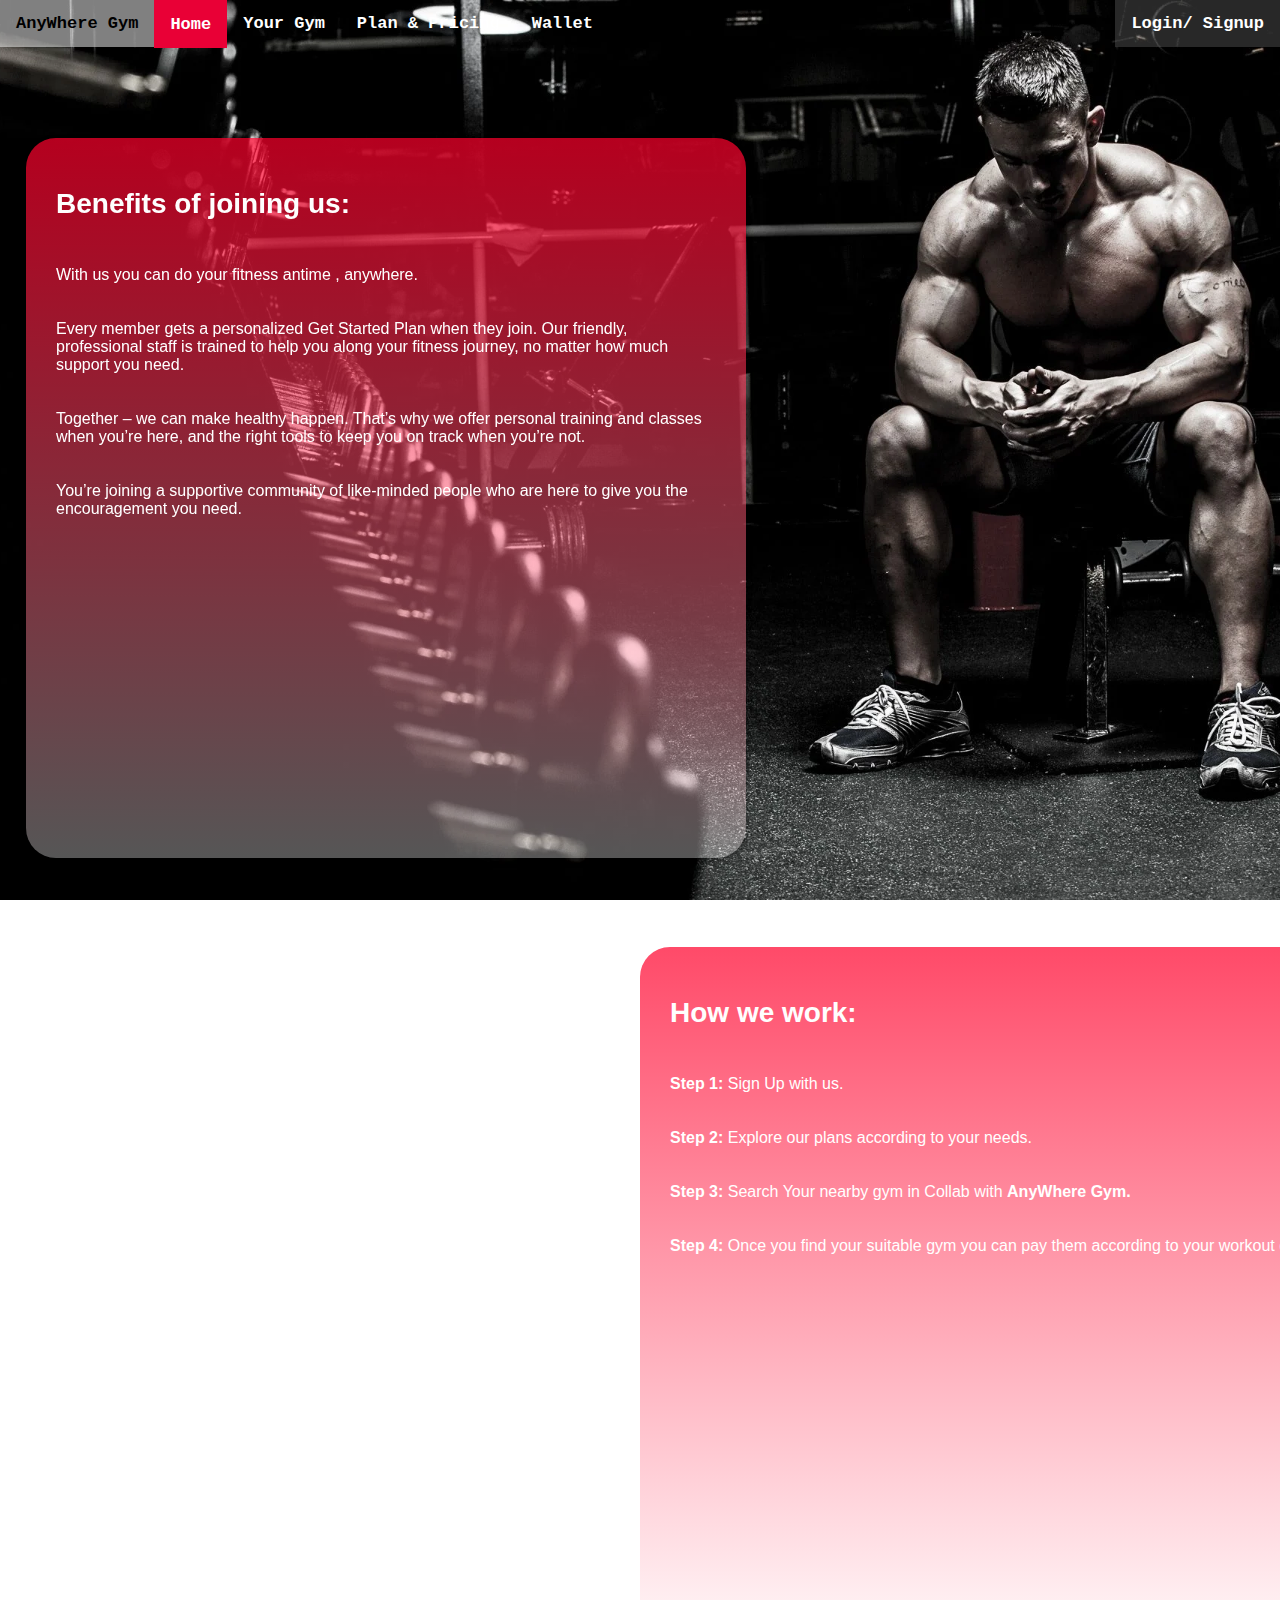
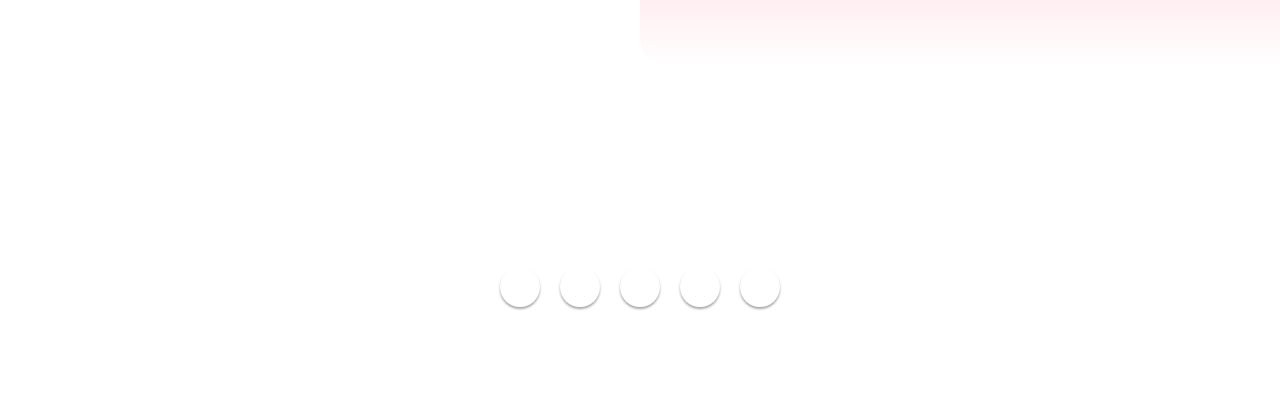
<file: index.html>
<!DOCTYPE html>
<html lang="en">
<head>
    <meta charset="UTF-8">
    <meta http-equiv="X-UA-Compatible" content="IE=edge">
    <meta name="viewport" content="width=device-width, initial-scale=1.0">
    <title>Fit band</title>
    <link rel="stylesheet" href="https://use.fontawesome.com/releases/v5.8.1/css/all.css" integrity="sha384-50oBUHEmvpQ+1lW4y57PTFmhCaXp0ML5d60M1M7uH2+nqUivzIebhndOJK28anvf" crossorigin="anonymous" />

<link href="https://fonts.googleapis.com/css?family=Poppins:200i,300,400&display=swap" rel="stylesheet" />
    <link rel="stylesheet" href="style1.css">
    <script>
        function myFunction() {
  var x = document.getElementById("myTopnav");
  if (x.className === "topnav") {
    x.className += " responsive";
  } else {
    x.className = "topnav";
  }
}
    </script>
</head>
<body>
    <div>
        <div class="topnav" id="myTopnav">
            <a href="#" id="brand-name">AnyWhere Gym</a>
            <a href="index.html" class="active">Home <i class="fa fa-home" aria-hidden="true"></i></a>
            <a href="search.html">Your Gym</a>
            <a href="planandpricing.html">Plan & Pricing </a>
            <a href="wallet.html">Wallet </a>
            <div class="right-lnk">
            <a href="login.html" id="login">Login/ Signup</i></a>
            </div>
            <a href="javascript:void(0);" class="icon" onclick="myFunction()">
              <i class="fa fa-bars"></i>
            </a>
          </div>

          <!-- Card -->
          <div>
          <div class="card" >
            
            <h3>Benefits of joining us:</h3>
            <br><br>
            <ul class="Benefits">
                <li>With us you can do your fitness antime , anywhere.</li>
                <br><br>
                <li>Every member gets a personalized Get Started Plan when they join. Our friendly, professional staff is trained to help you along your fitness journey, no matter how much support you need.</li>
                <br><br>
                <li>Together – we can make healthy happen. That’s why we offer personal training and classes when you’re here, and the right tools to keep you on track when you’re not.</li>
                <br><br>
                <li>You’re joining a supportive community of like-minded people who are here to give you the encouragement you need.</li>
            </ul>
    
        </div>
        <div class="card-2">
           
            <h3>How we work:</h3>
            <br><br>
            <ul class="Benefits">
                <li><strong>Step 1:</strong> Sign Up with us.</li>
                <br><br>
                <li><strong>Step 2:</strong> Explore our plans according to your needs.</li>
                <br><br>
                <li><strong>Step 3:</strong> Search Your nearby gym in Collab with <strong>AnyWhere Gym.</strong></li>
                <br><br>
                <li><strong>Step 4:</strong> Once you find your suitable gym you can pay them according to your workout days.</li>
                <br><br>
            </ul>
    
        </div>
        </div>

        <!--Footer-->

        <footer id="contact">
          <ul>
            <div id="icon-container">
              <a href="#">
                <div class="icon">
                  <li><i class="fab fa-twitter"></i></li>
                </div>
              </a>
              <a href="#">
                <div class="icon">
                  <li><i class="fab fa-instagram"></i></li>
                </div>
              </a>
              <a href="#">
                <div class="icon">
                  <li><i class="fab fa-facebook-f"></i></li>
                </div>
              </a>
              <a href="#">
                <div class="icon">
                  <li><i class="far fa-envelope"></i></li>
                </div>
              </a>
              <a href="#">
                <div class="icon">
                  <li><i class="fab fa-free-code-camp"></i></li>
                </div>
              </a>
            </div>
          </ul>
          
          <p>&copy; 2020-2021, *AnyWhere Gym*</p>
        </footer>
        
        
    
</body>
</html>
</file>
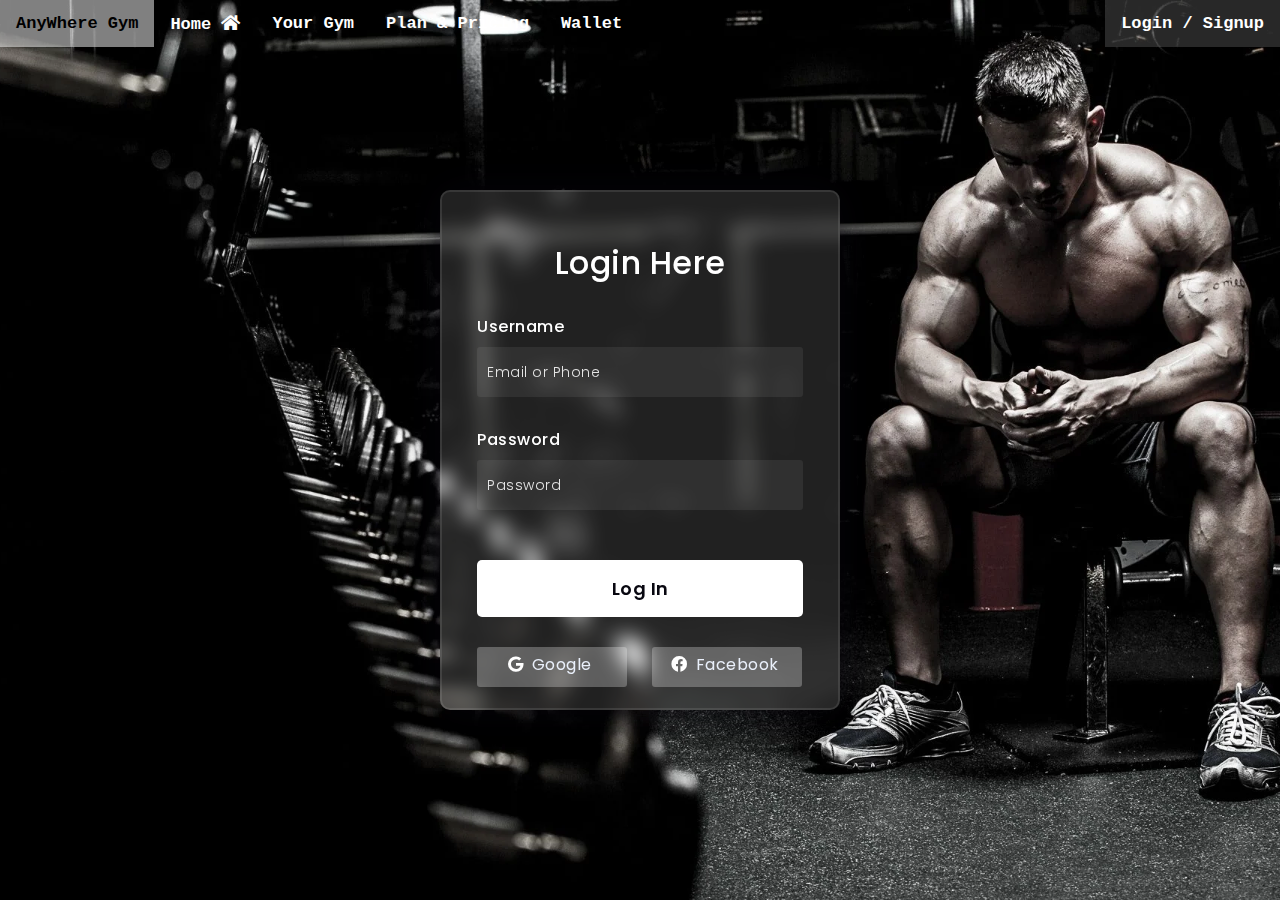
<file: login.html>
<!DOCTYPE html>
<html lang="en">
<head>
    <meta charset="UTF-8">
    <meta http-equiv="X-UA-Compatible" content="IE=edge">
    <meta name="viewport" content="width=device-width, initial-scale=1.0">
    <title>Login/Sign Up</title>
    <link rel="stylesheet" href="https://use.fontawesome.com/releases/v5.8.1/css/all.css" integrity="sha384-50oBUHEmvpQ+1lW4y57PTFmhCaXp0ML5d60M1M7uH2+nqUivzIebhndOJK28anvf" crossorigin="anonymous" />

<link href="https://fonts.googleapis.com/css?family=Poppins:200i,300,400&display=swap" rel="stylesheet" />
    <link rel="stylesheet" href="style1.css">
	<link rel="preconnect" href="https://fonts.gstatic.com">
    <link rel="stylesheet" href="https://cdnjs.cloudflare.com/ajax/libs/font-awesome/5.15.4/css/all.min.css">
    <link href="https://fonts.googleapis.com/css2?family=Poppins:wght@300;500;600&display=swap" rel="stylesheet">
    <!--Stylesheet-->
    <style media="screen">
      *,
*:before,
*:after{
    padding: 0;
    margin: 0;
    box-sizing: border-box;
}
/* body{
    background-color: #080710;
} */
.background{
    width: 430px;
    height: 520px;
    position: absolute;
    transform: translate(-50%,-50%);
    left: 50%;
    top: 50%;
}

.shape:last-child{
    background: linear-gradient(
        to right,
        #ff512f,
        #f09819
    );
    right: -30px;
    bottom: -80px;
}
form{
    height: 520px;
    width: 400px;
    background-color: rgba(255,255,255,0.13);
    position: absolute;
    transform: translate(-50%,-50%);
    top: 50%;
    left: 50%;
    border-radius: 10px;
    backdrop-filter: blur(10px);
    border: 2px solid rgba(255,255,255,0.1);
    box-shadow: 0 0 40px rgba(8,7,16,0.6);
    padding: 50px 35px;
}
form *{
    font-family: 'Poppins',sans-serif;
    color: #ffffff;
    letter-spacing: 0.5px;
    outline: none;
    border: none;
}
form h3{
    font-size: 32px;
    font-weight: 500;
    line-height: 42px;
    text-align: center;
}

label{
    display: block;
    margin-top: 30px;
    font-size: 16px;
    font-weight: 500;
}
input{
    display: block;
    height: 50px;
    width: 100%;
    background-color: rgba(255,255,255,0.07);
    border-radius: 3px;
    padding: 0 10px;
    margin-top: 8px;
    font-size: 14px;
    font-weight: 300;
}
::placeholder{
    color: #e5e5e5;
}
button{
    margin-top: 50px;
    width: 100%;
    background-color: #ffffff;
    color: #080710;
    padding: 15px 0;
    font-size: 18px;
    font-weight: 600;
    border-radius: 5px;
    cursor: pointer;
}
.social{
  margin-top: 30px;
  display: flex;
}
.social div{
  background: red;
  width: 150px;
  border-radius: 3px;
  padding: 5px 10px 10px 5px;
  background-color: rgba(255,255,255,0.27);
  color: #eaf0fb;
  text-align: center;
}
.social div:hover{
  background-color: rgba(255,255,255,0.47);
}
.social .fb{
  margin-left: 25px;
}
.social i{
  margin-right: 4px;
}

    </style>
    <script>
        function myFunction() {
  var x = document.getElementById("myTopnav");
  if (x.className === "topnav") {
    x.className += " responsive";
  } else {
    x.className = "topnav";
  }
}
    </script>
</head>
<body>
	 <!-- Nav bar -->
    <div>
        <div class="topnav" id="myTopnav">
            <a href="#" id="brand-name">AnyWhere Gym</a>
            <a href="index.html">Home <i class="fa fa-home" aria-hidden="true"></i></a>
            <a href="search.html">Your Gym</a>
            <a href="planandpricing.html">Plan & Pricing </a>
            <a href="wallet.html">Wallet </a>
            <div class="right-lnk">
            <a href="login.html" id="login">Login / Signup</i></a>
            </div>
            <a href="javascript:void(0);" class="icon" onclick="myFunction()">
              <i class="fa fa-bars"></i>
            </a>
			<!-- Login FOrm -->
				
				<form>
					<h3>Login Here</h3>
			
					<label for="username">Username</label>
					<input type="text" placeholder="Email or Phone" id="username">
			
					<label for="password">Password</label>
					<input type="password" placeholder="Password" id="password">
			
					<button>Log In</button>
					<div class="social">
					  <div class="go"><i class="fab fa-google"></i>  Google</div>
					  <div class="fb"><i class="fab fa-facebook"></i>  Facebook</div>
					</div>
				</form>
			
			  
    </div>
	</div>
	</body>
	</html>
</file>
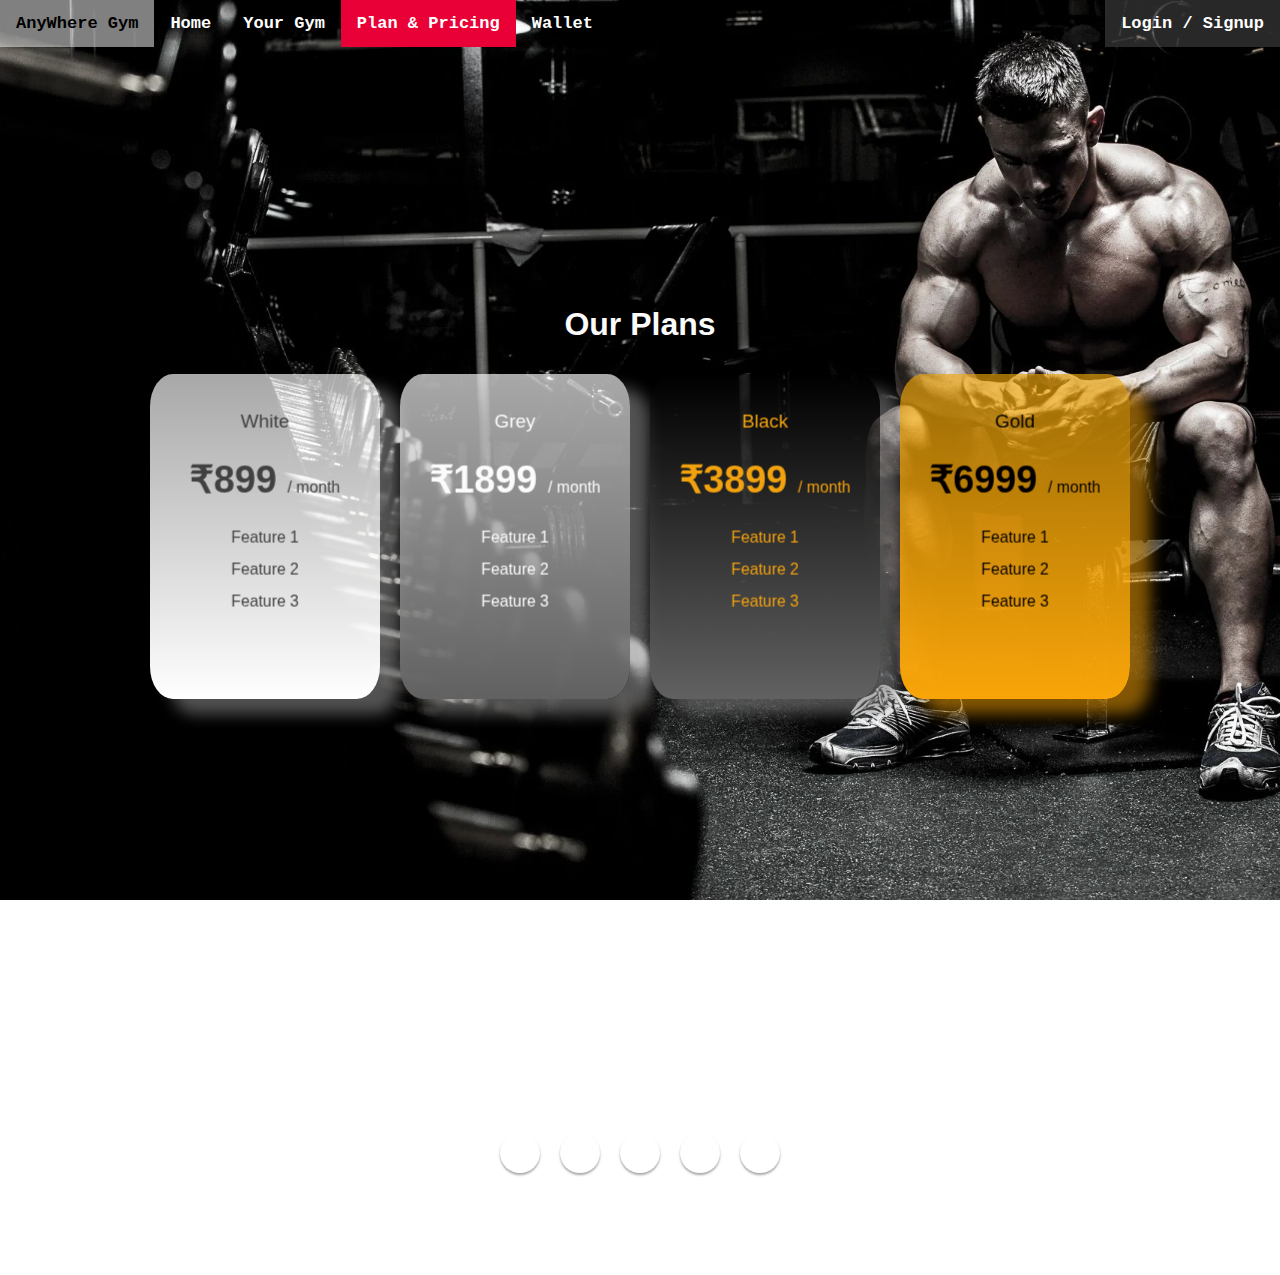
<file: planandpricing.html>
<!DOCTYPE html>
<html lang="en">
<head>
    <meta charset="UTF-8">
    <meta http-equiv="X-UA-Compatible" content="IE=edge">
    <meta name="viewport" content="width=device-width, initial-scale=1.0">
    <title>Plan and Pricing</title>
    <link rel="stylesheet" href="https://use.fontawesome.com/releases/v5.8.1/css/all.css" integrity="sha384-50oBUHEmvpQ+1lW4y57PTFmhCaXp0ML5d60M1M7uH2+nqUivzIebhndOJK28anvf" crossorigin="anonymous" />

<link href="https://fonts.googleapis.com/css?family=Poppins:200i,300,400&display=swap" rel="stylesheet" />
    <link rel="stylesheet" href="planandpricingstyle.css">
<script>
        function myFunction() {
  var x = document.getElementById("myTopnav");
  if (x.className === "topnav") {
    x.className += " responsive";
  } else {
    x.className = "topnav";
  }
}
    </script>
</head>
<body>
    <div>
        <div class="topnav" id="myTopnav">
            <a href="#" id="brand-name">AnyWhere Gym</a>
            <a href="index.html" >Home <i class="fa fa-home" aria-hidden="true"></i></a>
            <a href="search.html">Your Gym</a>
            <a href="planandpricing.html"class="active">Plan & Pricing </a>
            <a href="wallet.html">Wallet </a>
            <div class="right-lnk">
            <a href="login.html" id="login">Login / Signup</i></a>
            </div>
            <a href="javascript:void(0);" class="icon" onclick="myFunction()">
              <i class="fa fa-bars"></i>
            </a>
          </div>
          <div class="container">
            <h1 style="color:#fbfbfb">Our Plans</h1>
            <div class="card-container">
              <div class="card-wrapper">
                <div class="card light">
                  <div class="text-overlay">
                    <h2>White</h2>
                    <div class="price">₹899 <small>/ month</small></div>
                    <div class="details-text">
                      <span>Feature 1</span>
                      <span>Feature 2</span>
                      <span>Feature 3</span>
                    </div>
                  </div>
                  <div class="purchase-button-container">
                    <h2 class="back-h2">White</h2>
                    <div class="purchase-button light">Purchase</div>
                  </div>
                </div>
              </div>
              
              <div class="card-wrapper">
                <div class="card grey">
                  <div class="text-overlay">
                    <h2>Grey</h2>
                    <div class="price">₹1899 <small>/ month</small></div>
                    <div class="details-text">
                      <span>Feature 1</span>
                      <span>Feature 2</span>
                      <span>Feature 3</span>
                    </div>  
                  </div>
                  <div class="purchase-button-container">
                    <h2 class="back-h2">Grey</h2>
                    <div class="purchase-button grey">Purchase</div>
                  </div>
                </div>
              </div>
              <div class="card-wrapper">
                <div class="card dark">
                  <div class="text-overlay">
                    <h2>Black</h2>
                    <div class="price">₹3899 <small>/ month</small></div>
                    <div class="details-text">
                      <span>Feature 1</span>
                      <span>Feature 2</span>
                      <span>Feature 3</span>
                    </div>
                  </div>
                  <div class="purchase-button-container">
                    <h2 class="back-h2">Black</h2>
                    <div class="purchase-button dark">Purchase</div>
                  </div>
                </div>
              </div>
              <div class="card-wrapper">
                <div class="card gold">
                  <div class="text-overlay">
                    <h2>Gold</h2>
                    <div class="price">₹6999 <small>/ month</small></div>
                    <div class="details-text">
                      <span>Feature 1</span>
                      <span>Feature 2</span>
                      <span>Feature 3</span>
                    </div>
                  </div>
                  <div class="purchase-button-container">
                    <h2 class="back-h2">Gold</h2>
                    <div class="purchase-button gold">Purchase</div>
                  </div>
                </div>
              </div>
            </div>
          </div>
          
          <!--Footer-->

        <footer id="contact">
          <ul>
            <div id="icon-container">
              <a href="#">
                <div class="icon">
                  <li><i class="fab fa-twitter"></i></li>
                </div>
              </a>
              <a href="#">
                <div class="icon">
                  <li><i class="fab fa-instagram"></i></li>
                </div>
              </a>
              <a href="#">
                <div class="icon">
                  <li><i class="fab fa-facebook-f"></i></li>
                </div>
              </a>
              <a href="#">
                <div class="icon">
                  <li><i class="far fa-envelope"></i></li>
                </div>
              </a>
              <a href="#">
                <div class="icon">
                  <li><i class="fab fa-free-code-camp"></i></li>
                </div>
              </a>
            </div>
          </ul>
          
          <p>&copy; 2020-2021, *AnyWhere Gym*</p>
        </footer>
        </div>
          </body>
          </html>
</file>
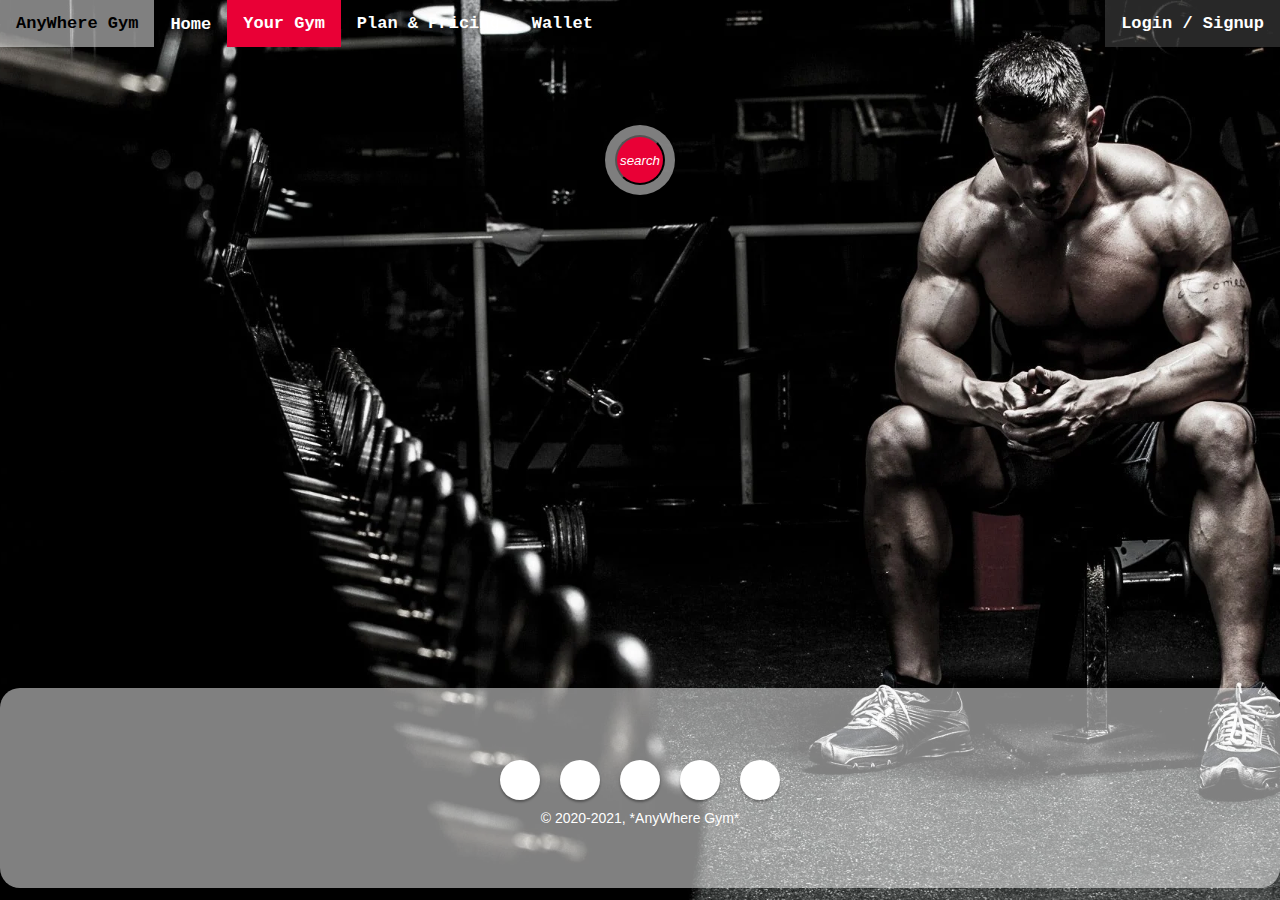
<file: search.html>
<!DOCTYPE html>
<html lang="en">
<head>
    <meta charset="UTF-8">
    <meta http-equiv="X-UA-Compatible" content="IE=edge">
    <meta name="viewport" content="width=device-width, initial-scale=1.0">
    <title>Search Your Gym</title>
    <link rel="stylesheet" href="https://use.fontawesome.com/releases/v5.8.1/css/all.css" integrity="sha384-50oBUHEmvpQ+1lW4y57PTFmhCaXp0ML5d60M1M7uH2+nqUivzIebhndOJK28anvf" crossorigin="anonymous" />

<link href="https://fonts.googleapis.com/css?family=Poppins:200i,300,400&display=swap" rel="stylesheet" />
    <link rel="stylesheet" href="style1.css">
    <script>
        function myFunction() {
  var x = document.getElementById("myTopnav");
  if (x.className === "topnav") {
    x.className += " responsive";
  } else {
    x.className = "topnav";
  }
}
    </script>
</head>
<body>
    <div>
        <div class="topnav" id="myTopnav">
            <a href="#" id="brand-name">AnyWhere Gym</a>
            <a href="index.html" >Home <i class="fa fa-home" aria-hidden="true"></i></a>
            <a href="#" class="active">Your Gym</a>
            <a href="planandpricing.html">Plan & Pricing </a>
            <a href="wallet.html">Wallet </a>
            <div class="right-lnk">
            <a href="login.html" id="login">Login / Signup</i></a>
            </div>
            <a href="javascript:void(0);" class="icon" onclick="myFunction()">
              <i class="fa fa-bars"></i>
            </a>
          </div>
        </div>
          <!-- Search bar -->
         
        
        <div class="searchBox">

          <input class="searchInput"type="text" name="" placeholder="Search">
          <button class="searchButton" href="#">
              <i class="material-icons">
                  search
              </i>
          </button>
      </div>
            <!-- Footer -->
            <div id="footer-search">
    <footer id="contact">
      <ul>
        <div id="icon-container">
          <a href="#">
            <div class="icon">
              <li><i class="fab fa-twitter"></i></li>
            </div>
          </a>
          <a href="#">
            <div class="icon">
              <li><i class="fab fa-instagram"></i></li>
            </div>
          </a>
          <a href="#">
            <div class="icon">
              <li><i class="fab fa-facebook-f"></i></li>
            </div>
          </a>
          <a href="#">
            <div class="icon">
              <li><i class="far fa-envelope"></i></li>
            </div>
          </a>
          <a href="#">
            <div class="icon">
              <li><i class="fab fa-free-code-camp"></i></li>
            </div>
          </a>
        </div>
      </ul>
      
      <p>&copy; 2020-2021, *AnyWhere Gym*</p>
    </footer>
  </div>
        
        
        
        
    
</body>
</html>
</file>
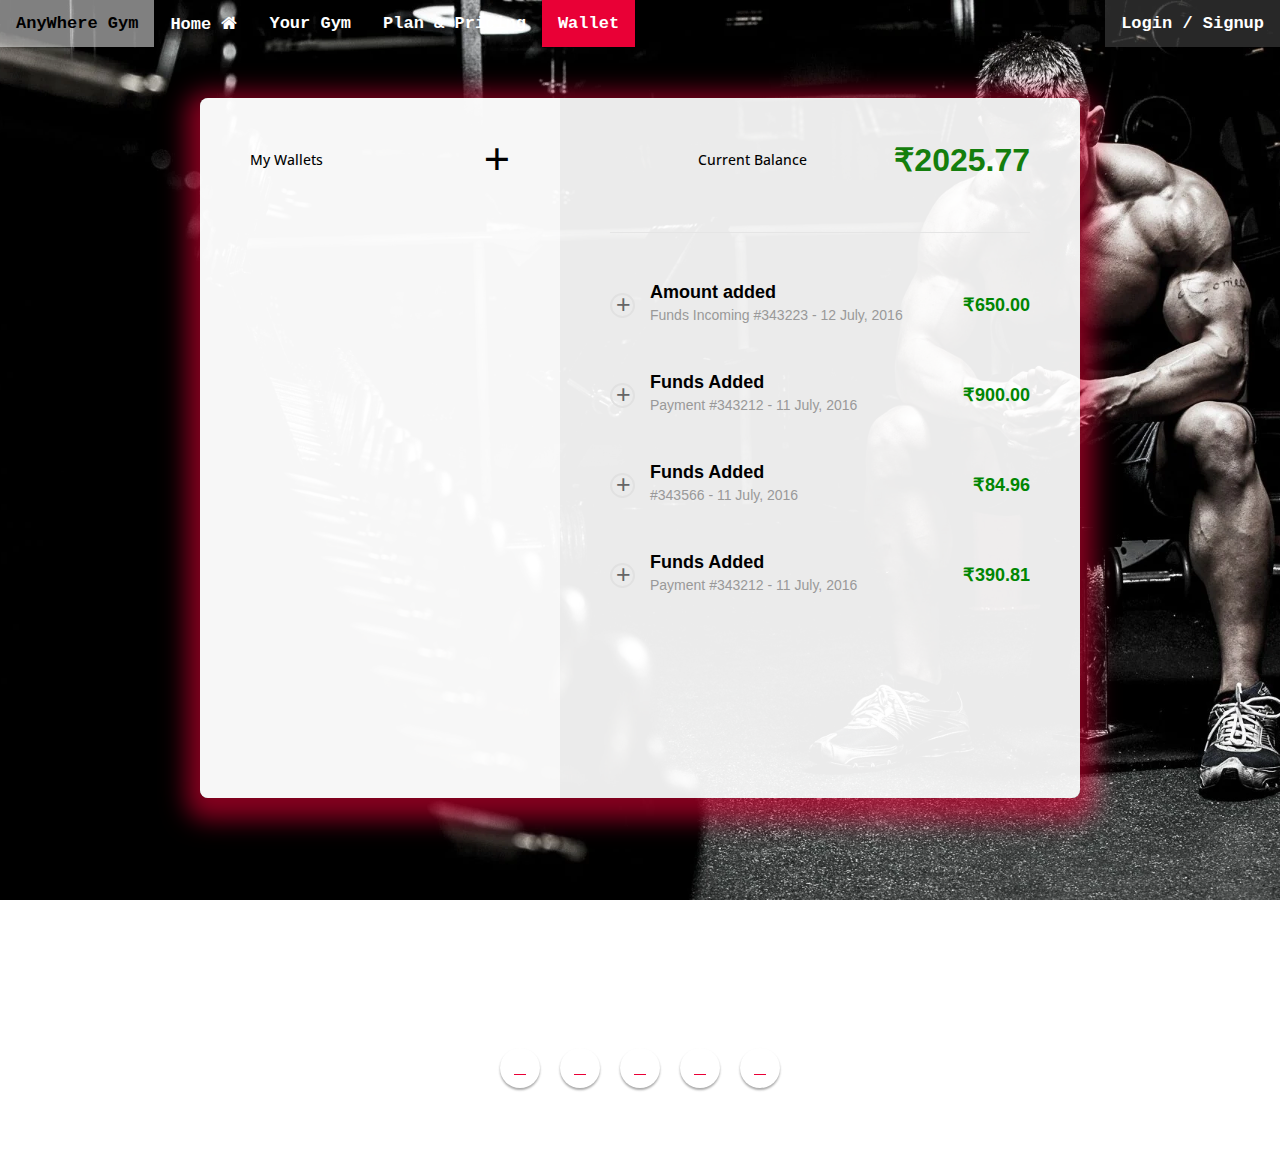
<file: wallet.html>
<!DOCTYPE html>
<html lang="en">
<head>
    <meta charset="UTF-8">
    <title>FitBit</title>
     <link rel="stylesheet" href="stylee.css">   
     <link rel="stylesheet" href="style1.css">   
     <link rel="stylesheet" href="https://use.fontawesome.com/releases/v5.8.1/css/all.css" integrity="sha384-50oBUHEmvpQ+1lW4y57PTFmhCaXp0ML5d60M1M7uH2+nqUivzIebhndOJK28anvf" crossorigin="anonymous" />

     <link href="https://fonts.googleapis.com/css?family=Poppins:200i,300,400&display=swap" rel="stylesheet" />
    <link rel="stylesheet" href="   https://cdnjs.cloudflare.com/ajax/libs/font-awesome/4.7.0/css/font-awesome.min.css"> 
</head>
<body>
    <header>
        <div class="topnav" id="myTopnav">
            <a href="#" id="brand-name">AnyWhere Gym</a>
            <a href="index.html" >Home <i class="fa fa-home" aria-hidden="true"></i></a>
            <a href="search.html">Your Gym</a>
            <a href="planandpricing.html">Plan & Pricing </a>
            <a href="wallet.html" class="active">Wallet </a>
            <div class="right-lnk">
            <a href="login.html" id="login">Login / Signup</i></a>
            </div>
            <a href="javascript:void(0);" class="icon" onclick="myFunction()">
              <i class="fa fa-bars"></i>
            </a>
          </div>
    </header>   
    <main>
        <body>
            <div class="wrapper">
              <div class="app-wrapper">
          
                <!--Wallet-->
                <aside class="wallet">
                  <h2>My Wallets</h2>
                  <a href="transaction.html"><div class="modal-control">+</div></a>
                  <div class="cards">
                      
                  </div>
                </aside>
          
                <content class="transactions-wrapper">
                  <h2>
                    Current Balance
                    <span class="total-balance"></span>
                  </h2>
                  <div class="transactions"></div>
                </content>  
              </div>     
            </div>
          <script src="script.js"></script>
          </body>
    </main>

    
    <!-- Footer -->
    <footer id="contact">
      <ul>
        <div id="icon-container">
          <a href="#">
            <div class="icon">
              <li><i class="fab fa-twitter"></i></li>
            </div>
          </a>
          <a href="#">
            <div class="icon">
              <li><i class="fab fa-instagram"></i></li>
            </div>
          </a>
          <a href="#">
            <div class="icon">
              <li><i class="fab fa-facebook-f"></i></li>
            </div>
          </a>
          <a href="#">
            <div class="icon">
              <li><i class="far fa-envelope"></i></li>
            </div>
          </a>
          <a href="#">
            <div class="icon">
              <li><i class="fab fa-free-code-camp"></i></li>
            </div>
          </a>
        </div>
      </ul>
      
      <p>&copy; 2020-2021, *AnyWhere Gym*</p>
    </footer>
</body>
</html>
</file>
<file: style1.css>
/* NavigationBar */
       body {
  margin: 0;
  font-family: arial;
  background: url(gymimg.webp) no-repeat center center fixed;
  -webkit-background-size: cover;
  -moz-background-size: cover;
  -o-background-size: cover;
  background-size: cover;
}


.topnav {
  overflow: hidden;
  background-color: none;
}

.topnav a {
  float: left;
  display: block;
  color: rgb(255, 255, 255);
  text-align: center;
  padding: 14px 16px;
  text-decoration: none;
  font-size: 17px;
  font-family: courier new;
  font-weight: bold;
}

.topnav a:hover {
  background-color: rgba(255, 255, 255, 0.5);
  color: black;
}

.topnav a.active {
  background-color: #e90036;
  color: rgb(255, 255, 255);
}

.topnav .icon {
  display: none;
}
#brand-name{
    size: 50px;
}
#login{
    background-color: #f2f2f22a;
}
#login a.active {
  background-color: #e90036;
  color: rgb(255, 255, 255);
}
@media screen and (max-width: 600px) {
  .topnav a:not(:first-child) {display: none;}
  .topnav a.icon {
    float: right;
    display: block;
  }
}

@media screen and (max-width: 600px) {
  .topnav.responsive {position: relative;}
  .topnav.responsive .icon {
    position: absolute;
    right: 0;
    top: 0;
  }
  .topnav.responsive a {
    float: none;
    display: block;
    text-align: left;
  }
}

.right-lnk {
   float: right;
}

/* card Css */
@import url("https://fonts.googleapis.com/css2?family=Overpass:ital,wght@0,400;0,500;0,600;0,800;1,300;1,700&display=swap");

* {
    margin: 0;
    padding: 0;
    box-sizing: border-box;
    font-family: "Overpass", sans-serif;
    
}
.card {
    margin-top: 7%;
    margin-left: 2%;
    min-height: 80vh;
    min-width: 80vh;
    
    background: linear-gradient(to top, #ffffff56, #ff002bb5);
    box-shadow: 0px 8px 24px 14px #ffffff36;
    width: 90%;
    max-width: 400px;
    padding: 30px;
    border-radius: 30px;
    flex-direction: column;
    justify-content: center;
}
.card-2{
    margin-top: 7%;
    margin-left: 2%;
    min-height: 80vh;
    min-width: 80vh;
    margin-left: 50%;
    background: linear-gradient(to top, #ffffff56, #ff002bb5);
    box-shadow: 0px 8px 24px 14px #ffffff36;
    width: 90%;
    max-width: 400px;
    padding: 30px;
    border-radius: 30px;
    flex-direction: column;
    justify-content: center;
}
header span {
    display: flex;
    justify-content: center;
    align-items: center;
    width: 48px;
    border-radius: 50%;
    height: 48px;
    background-color: hsl(210, 20%, 20%);
}

.card h3 {
    margin: 20px 0 10px 0;
    color: #fefefe;
    font-size: 28px;
}
.card p {
    color: #8d94a3;
    font-size: 15px;
}
.card-2 h3 {
    margin: 20px 0 10px 0;
    color: #fefefe;
    font-size: 28px;
}
.card-2 p {
    color: #8d94a3;
    font-size: 15px;
}
.Benefits {
    list-style-type: none;
    color: white;
}
/* Footer */
ul {
  margin: 0;
  padding: 0;
}

ul li {
  list-style: none;
}

#contact a {
  color: #e90036;
  margin: 10px;
}
#footer-search{
  margin-bottom: 0%;
  margin-top: 50%;
}
#contact {
  color: #fff;
  display: flex;
  flex-direction: column;
  justify-content: center;
  align-items: center;
  height: 200px;
  border-radius: 20px;
  background-color: #ffffff80;
  margin-top:10% ;
}

.icon {
  background-color: #fff;
  border-radius: 50%;
  width: 40px;
  height: 40px;
  display: flex;
  justify-content: center;
  align-items: center;
  transition: transform 1s, box-shadow 0.5s;
  box-shadow: 0 2px 3px rgb(0 0 0 / 12%), 0 2px 2px rgb(0 0 0 / 24%);
}

#icon-container {
  display: flex;
  justify-content: center;
}

.icon:hover {
  transform: translateY(-3px);
  box-shadow: 0 3px 5px 5px rgb(0 0 0 / 12%), 0 3px 5px rgb(0 0 0 / 24%);
}

#contact p {
    font-size: 14px;
}

@media screen and (max-width: 426px) {
 #icon {
   width: 30px;
   height: 30px;
  }
  
  ul li {
    font-size: 12px;
  }
  
  #contact p {
    font-size: 10px;
  }
}

@media screen and (min-width: 2560px) {
 #icon {
   width: 50px;
   height: 50px;
  }
  
  ul li {
    font-size: 20px;
  }
  
  #contact p {
    font-size: 16px;
  }
}
/* Search bar */
.searchBox {

    position: absolute;
    top: 10%;
    left: 50%;
    transform:  translate(-50%,50%);
    background: #ffffff7e;
    height: 70px;
    border-radius: 40px;
    padding: 10px;

}

.searchBox:hover > .searchInput {
    width: 240px;
    padding: 0 6px;
}

.searchBox:hover > .searchButton {
  background: rgba(255, 255, 255, 0.479);
  color : #e90036;
}

.searchButton {
    color: rgb(255, 255, 255);
    float: right;
    width: 50px;
    height: 50px;
    border-radius: 50%;
    background: #e90036;
    display: flex;
    justify-content: center;
    align-items: center;
    transition: 0.4s;
}

.searchInput {
    border:none;
    background: none;
    outline:none;
    float:left;
    padding: 0;
    color: rgb(255, 255, 255);
    font-size: 16px;
    transition: 0.4s;
    line-height: 40px;
    width: 0px;

}

@media screen and (max-width: 620px) {
.searchBox:hover > .searchInput {
    width: 150px;
    padding: 0 6px;
}
}
/* Plans */
@import
	url("https://fonts.googleapis.com/css2?family=Libre+Baskerville&family=Source+Sans+Pro:wght@400;700&display=swap");

.container {
	display: flex;
	align-items: center;
	justify-content: center;
	flex-direction: column;
	height: 100vh;
}

.card {
	width: 230px;
	height: 325px;
	box-shadow: 0 3px 6px rgba(0, 0, 0, 0.16), 0 3px 6px rgba(0, 0, 0, 0.23);
	position: relative;
	perspective: 1000px;
	transform: perspective(1000px) translateY(0);
	transform-style: preserve-3d;
	transition: transform 0.8s ease-in-out;
}

.card.light {
	background: linear-gradient(to top, white, rgba(255, 255, 255, 0.657));
	color: #414141;
    border-radius: 10%;
    box-shadow: 20px 15px 15px rgba(141, 141, 141, 0.585);
}

.card.light .purchase-button {
	border: 1px solid;
}

.card.grey {
	background: linear-gradient(to top, rgb(97, 97, 97), rgba(255, 255, 255, 0.657));
	color: #fbfbfb;
    border-radius: 10%;
    box-shadow: 20px 15px 15px rgba(141, 141, 141, 0.585);
}

.card.grey .purchase-button {
	border: 1px solid;
}

.card.dark {
	background: linear-gradient(to top, rgb(97, 97, 97), rgba(0, 0, 0, 0.657));
	color: #f2a20f;
    border-radius: 10%;
    box-shadow: 20px 15px 15px rgba(129, 129, 129, 0.585);
}

.card.dark .purchase-button {
	border: 1px solid;
}

.card.gold {
	background: linear-gradient(to top, #f9a509, rgba(234, 163, 9, 0.657));
	color: #050000;
    border-radius: 10%;
    box-shadow: 20px 15px 15px #ec9c078d;
}

.card.gold .purchase-button {
	border: 1px solid;
}

.card-container {
	display: flex;
}

.card-wrapper {
	margin: 10px;
}

.card-wrapper:hover .card {
	transform: rotateY(179deg);
	z-index: 2;
}

.card-wrapper:hover .card .text-overlay {
	opacity: 0;
	transform-style: preserve-3d;
	z-index: 1;
}

.card-wrapper:hover .card .purchase-button-container {
	opacity: 1;
}

.text-overlay {
	transform: perspective(1000px) translateY(0) translateZ(80px);
	transition: transform 0.8s ease-in-out, opacity 1s ease;
	pointer-events: none;
	width: 100%;
	perspective: inherit;
	padding-top: 50px;
}

h1 {
	color: #272727;
}

h2 {
	font-size: 0.9rem;
	text-align: center;
	font-weight: 500;
}

.price {
	text-align: center;
	font-size: 1.8rem;
	font-weight: 900;
	margin: 20px;
}

.purchase-button-container {
	/* color: rgb(0, 10, 29); */
	position: absolute;
	display: flex;
	justify-content: center;
	align-items: center;
	flex-direction: column;
	left: 0;
	top: 0;
	transform: perspective(1000px) rotateY(179deg) translateY(0)
		translateZ(80px);
	opacity: 0;
	z-index: -1;
	transition: transform 0.8s ease-in-out, opacity 1s ease;
	width: 100%;
	height: 100%;
}

.purchase-button-container .purchase-button {
	padding: 10px 40px;
	border-radius: 50px;
	font-size: 1.2rem;
	transition: background-color 0.25s ease, color 0.25s ease;
	cursor: pointer;
}

.purchase-button-container .purchase-button.light:hover {
	background-image: linear-gradient(to right, rgb(255, 0, 0),
		rgba(252, 166, 166, 0.491));
}

.purchase-button-container .purchase-button.dark:hover {
	background-image: linear-gradient(to right, rgb(255, 0, 0),
		rgba(252, 166, 166, 0.491));
}

.purchase-button-container .purchase-button.grey:hover {
	background-image: linear-gradient(to right, rgb(255, 0, 0),
		rgba(252, 166, 166, 0.491));
}

.purchase-button-container .purchase-button.gold:hover {
	background-image: linear-gradient(to right, rgb(255, 0, 0),
		rgba(252, 166, 166, 0.491));
}

.details-text {
	margin-top: 20px;
	display: flex;
	gap: 10px 10px;
	align-items: center;
	text-align: center;
	flex-direction: column;
	font-size: 0.75rem;
}

small {
	font-size: 0.75rem;
	font-weight: 100;
}

.fa-solid {
	font-size: 3rem;
	margin-bottom: 2rem;
}

.back-h2 {
	font-size: 2rem;
	margin-top: 0;
}

/* login Signup */

.sign-in{
  width:100%;
	margin:auto;
  margin-top: 10%;
	max-width:520px;
	min-height:520px;
	position:relative;
	background: linear-gradient(to top, rgba(255, 0, 0, 0.504), rgba(255, 255, 255, 0.419));
	box-shadow:0 12px 15px 0 rgba(0,0,0,.24),0 17px 50px 0 rgba(0,0,0,.19);
  border-radius: 20px;
}
.signup-image-link{
  top:2%;
	left:30%;
	right:0;
	bottom:0;
	position:absolute;
	font-size: x-large;
}
.form-title{
  margin-top: 0%;
	position:absolute;
	font-size: x-large;
}
.social-login{
  display: flex;
  flex-direction: column;
  justify-content: center;
}
</file>
<file: planandpricingstyle.css>
/* NavigationBar */
       body {
  margin: 0;
  font-family: arial;
  background: url(gymimg.webp) no-repeat center center fixed;
  -webkit-background-size: cover;
  -moz-background-size: cover;
  -o-background-size: cover;
  background-size: cover;
}


.topnav {
  overflow: hidden;
  background-color: none;
}

.topnav a {
  float: left;
  display: block;
  color: rgb(255, 255, 255);
  text-align: center;
  padding: 14px 16px;
  text-decoration: none;
  font-size: 17px;
  font-family: courier new;
  font-weight: bold;
}

.topnav a:hover {
  background-color: rgba(255, 255, 255, 0.5);
  color: black;
}

.topnav a.active {
  background-color: #e90036;
  color: rgb(255, 255, 255);
}

.topnav .icon {
  display: none;
}
#brand-name{
    size: 50px;
}
#login{
    background-color: #f2f2f22a;
}
@media screen and (max-width: 600px) {
  .topnav a:not(:first-child) {display: none;}
  .topnav a.icon {
    float: right;
    display: block;
  }
}

@media screen and (max-width: 600px) {
  .topnav.responsive {position: relative;}
  .topnav.responsive .icon {
    position: absolute;
    right: 0;
    top: 0;
  }
  .topnav.responsive a {
    float: none;
    display: block;
    text-align: left;
  }
}

.right-lnk {
   float: right;
}

/* Plans */
@import
	url("https://fonts.googleapis.com/css2?family=Libre+Baskerville&family=Source+Sans+Pro:wght@400;700&display=swap");

.container {
	display: flex;
	align-items: center;
	justify-content: center;
	flex-direction: column;
	height: 100vh;
}

.card {
	width: 230px;
	height: 325px;
	box-shadow: 0 3px 6px rgba(0, 0, 0, 0.16), 0 3px 6px rgba(0, 0, 0, 0.23);
	position: relative;
	perspective: 1000px;
	transform: perspective(1000px) translateY(0);
	transform-style: preserve-3d;
	transition: transform 0.8s ease-in-out;
}

.card.light {
	background: linear-gradient(to top, white, rgba(255, 255, 255, 0.657));
	color: #414141;
    border-radius: 10%;
    box-shadow: 20px 15px 15px rgba(141, 141, 141, 0.585);
}

.card.light .purchase-button {
	border: 1px solid;
}

.card.grey {
	background: linear-gradient(to top, rgb(97, 97, 97), rgba(255, 255, 255, 0.657));
	color: #fbfbfb;
    border-radius: 10%;
    box-shadow: 20px 15px 15px rgba(141, 141, 141, 0.585);
}

.card.grey .purchase-button {
	border: 1px solid;
}

.card.dark {
	background: linear-gradient(to top, rgb(97, 97, 97), rgba(0, 0, 0, 0.657));
	color: #f2a20f;
    border-radius: 10%;
    box-shadow: 20px 15px 15px rgba(129, 129, 129, 0.585);
}

.card.dark .purchase-button {
	border: 1px solid;
}

.card.gold {
	background: linear-gradient(to top, #f9a509, rgba(234, 163, 9, 0.657));
	color: #050000;
    border-radius: 10%;
    box-shadow: 20px 15px 15px #ec9c078d;
}

.card.gold .purchase-button {
	border: 1px solid;
}

.card-container {
	display: flex;
}

.card-wrapper {
	margin: 10px;
}

.card-wrapper:hover .card {
	transform: rotateY(179deg);
	z-index: 2;
}

.card-wrapper:hover .card .text-overlay {
	opacity: 0;
	transform-style: preserve-3d;
	z-index: 1;
}

.card-wrapper:hover .card .purchase-button-container {
	opacity: 1;
}

.text-overlay {
	transform: perspective(1000px) translateY(0) translateZ(80px);
	transition: transform 0.8s ease-in-out, opacity 1s ease;
	pointer-events: none;
	width: 100%;
	perspective: inherit;
	padding-top: 50px;
}

h1 {
	color: #272727;
}

h2 {
	font-size: 0.9rem;
	text-align: center;
	font-weight: 500;
}

.price {
	text-align: center;
	font-size: 1.8rem;
	font-weight: 900;
	margin: 20px;
}

.purchase-button-container {
	/* color: rgb(0, 10, 29); */
	position: absolute;
	display: flex;
	justify-content: center;
	align-items: center;
	flex-direction: column;
	left: 0;
	top: 0;
	transform: perspective(1000px) rotateY(179deg) translateY(0)
		translateZ(80px);
	opacity: 0;
	z-index: -1;
	transition: transform 0.8s ease-in-out, opacity 1s ease;
	width: 100%;
	height: 100%;
}

.purchase-button-container .purchase-button {
	padding: 10px 40px;
	border-radius: 50px;
	font-size: 1.2rem;
	transition: background-color 0.25s ease, color 0.25s ease;
	cursor: pointer;
}

.purchase-button-container .purchase-button.light:hover {
	background-image: linear-gradient(to right, rgb(255, 0, 0),
		rgba(252, 166, 166, 0.491));
}

.purchase-button-container .purchase-button.dark:hover {
	background-image: linear-gradient(to right, rgb(255, 0, 0),
		rgba(252, 166, 166, 0.491));
}

.purchase-button-container .purchase-button.grey:hover {
	background-image: linear-gradient(to right, rgb(255, 0, 0),
		rgba(252, 166, 166, 0.491));
}

.purchase-button-container .purchase-button.gold:hover {
	background-image: linear-gradient(to right, rgb(255, 0, 0),
		rgba(252, 166, 166, 0.491));
}

.details-text {
	margin-top: 20px;
	display: flex;
	gap: 10px 10px;
	align-items: center;
	text-align: center;
	flex-direction: column;
	font-size: 0.75rem;
}

small {
	font-size: 0.75rem;
	font-weight: 100;
}

.fa-solid {
	font-size: 3rem;
	margin-bottom: 2rem;
}

.back-h2 {
	font-size: 2rem;
	margin-top: 0;
}
/* Footer */
ul {
	margin: 0;
	padding: 0;
  }
  
  ul li {
	list-style: none;
  }
  
  #contact a {
	color: #e90036;
	margin: 10px;
  }
  
  #contact {
	color: #fff;
	display: flex;
	flex-direction: column;
	justify-content: center;
	align-items: center;
	height: 200px;
	border-radius: 20px;
	background-color: #ffffff80;
	margin-top:10% ;
  }
  
  .icon {
	background-color: #fff;
	border-radius: 50%;
	width: 40px;
	height: 40px;
	display: flex;
	justify-content: center;
	align-items: center;
	transition: transform 1s, box-shadow 0.5s;
	box-shadow: 0 2px 3px rgb(0 0 0 / 12%), 0 2px 2px rgb(0 0 0 / 24%);
  }
  
  #icon-container {
	display: flex;
	justify-content: center;
  }
  
  .icon:hover {
	transform: translateY(-3px);
	box-shadow: 0 3px 5px 5px rgb(0 0 0 / 12%), 0 3px 5px rgb(0 0 0 / 24%);
  }
  
  #contact p {
	  font-size: 14px;
  }
  
  @media screen and (max-width: 426px) {
   #icon {
	 width: 30px;
	 height: 30px;
	}
	
	ul li {
	  font-size: 12px;
	}
	
	#contact p {
	  font-size: 10px;
	}
  }
  
  @media screen and (min-width: 2560px) {
   #icon {
	 width: 50px;
	 height: 50px;
	}
	
	ul li {
	  font-size: 20px;
	}
	
	#contact p {
	  font-size: 16px;
	}
  }
</file>
<file: stylee.css>
@import url('https://fonts.googleapis.com/css?family=Open+Sans:300,400,600|Roboto:300,400');

* {
	box-sizing: border-box;
}



h2 {
	margin: 0px;
	font-weight: 400;
	color: #000000;
	font: 24px/24px 'Open Sans', sans-serif;
}

h3 {
	margin: 0px 0px 5px;
	font-weight: 600;
	font-size: 18px;
	line-height: 18px;
}

.wrapper {
	width: 100vw;
	font-family: 'Open Sans', sans-serif;
	padding: 50px 10px;
}

.app-wrapper {
	background-color: rgba(255, 255, 255, 0.923);
	height: 700px;
	max-width: 880px;
	margin: 0 auto;
	border-radius: 8px;
	display: flex;
	box-shadow: 0px 8px 24px 14px #e9003692;
}

.wallet {
	width: 360px;
	background-color: rgba(255, 255, 255, 0.596);
	height: 100%;
	border-top-left-radius: inherit;
	border-bottom-left-radius: inherit;
	padding: 50px;
}

.wallet h2 {
	display:inline-block;
}

.transactions-wrapper {
	width: 520px;
	padding: 50px;
}

.total-balance {
	display: inline-block;
	float: right;
	font-weight: 600;
	font-size: 32px;
	color: #147e0d;
}
.total-balance::before {
	content: '₹';
}

.transactions {
	margin-top: 60px;
	border-top: 1px solid #e5e5e5;
	padding-top: 50px;
	height: 550px;
	overflow: scroll;
}

.transactions.show {
	animation: fade-in .3s 1;
}

.transactions::-webkit-scrollbar { 
    display: none; 
}

.transaction-item {
	margin-bottom: 45px;
}

.transaction-item {
	padding-left: 40px;
	position: relative;
	display: flex;
}
.transaction-item::before {
	position: absolute;
	content: '';
	border: 2px solid #e1e1e1;
	border-radius: 50%;
	height: 25px;
	width: 25px;
	left: 0px;
	top: 10px;
	box-sizing: border-box;
	box-sizing: border-box;
	vertical-align: middle;
	color: #666666;
}

.transaction-item.credit::before {
	content: '\002B';
	font-size: 25px;
	line-height: 19px;
	padding: 0px 4px 0px;
}

.transaction-item.credit .transaction-item_amount .amount,
.transaction-item.credit .transaction-item_amount span{
	color: #008602;
}

.transaction-item.debit::before {
	content: '\2212';
	font-size: 20px;
	line-height: 21px;
  padding: 0px 5px;
}	

.transaction-item.debit .transaction-item_amount .amount,
.transaction-item.debit .transaction-item_amount span{
	color: #ff0000;
}

.transaction-item span.details {
	font-size: 14px;
	line-height: 14px;
	color: #999;
}

.transaction-item_details {
	width: 270px;
}

.transaction-item_amount {
	width: 110px;
	text-align: right;
}
.transaction-item_amount span {
	font-weight: 600;
	font-size: 18px;
	line-height: 45px;
}

.transaction-item_amount .amount {
	font-weight: 600;
	font-size: 18px;
	line-height: 45px;
	position: relative;
	margin: 0px;
	display: inline-block;
	text-indent: -15px;
}

/* Hide + and - */
.transaction-item_amount .amount::first-letter {
	color: transparent !important;
}

.cards {
	margin-top: 60px;
}

.modal-control{
	display: inline-block;
	float: right;
	color: #000000;
	font-size: 45px;
	line-height: 22px;
	cursor: pointer;
	
}


/* animations */
@keyframes fade-in {
	0% {
		opacity: 0;
	}
  100% {
    opacity: 1;
  }
}

/* media queries */
@media(max-width:810px) {
	.wrapper {
		border-radius: 8px;
	}    
	.wallet {
		width: 100%;
		border-top-right-radius: inherit;
		padding-bottom: 25px;
	}
	.cards {
		margin-top: 25px;
	}
	.app-wrapper {
		-webkit-flex-direction: column;
    flex-direction: column;
		width: 100%;
		border-top-right-radius: inherit;
		height: initial;
	}
	.transactions {
		height: initial;
	}
	.transactions-wrapper {
		width: 100%;
	}
	.transaction-item_amount {
		width: calc(100% - 270px);
	}
}

@media(max-width:530px) {
	h3 {
		line-height: 24px;
	}
	.cards {
		text-align: center;
	}
	.credit-card {
		width: calc(100% - 25px);
    max-width: 260px;
	}
	.credit-card:nth-of-type(2) {
		margin-right: 25px;
	}	
	.credit-card:last-of-type {
		margin-bottom: 0px;
	}
	.total-balance {
		    font-size: 22px;
	}
	.transaction-item_amount {
		width: 110px;
	}
}

@media(max-width: 390px) {
	.wallet {
		padding: 50px 25px;
	}
	.transactions-wrapper {
		padding: 50px 25px;
	}
	h2 {
		font: 18px/24px 'Open Sans', sans-serif;
	}
}
</file>
